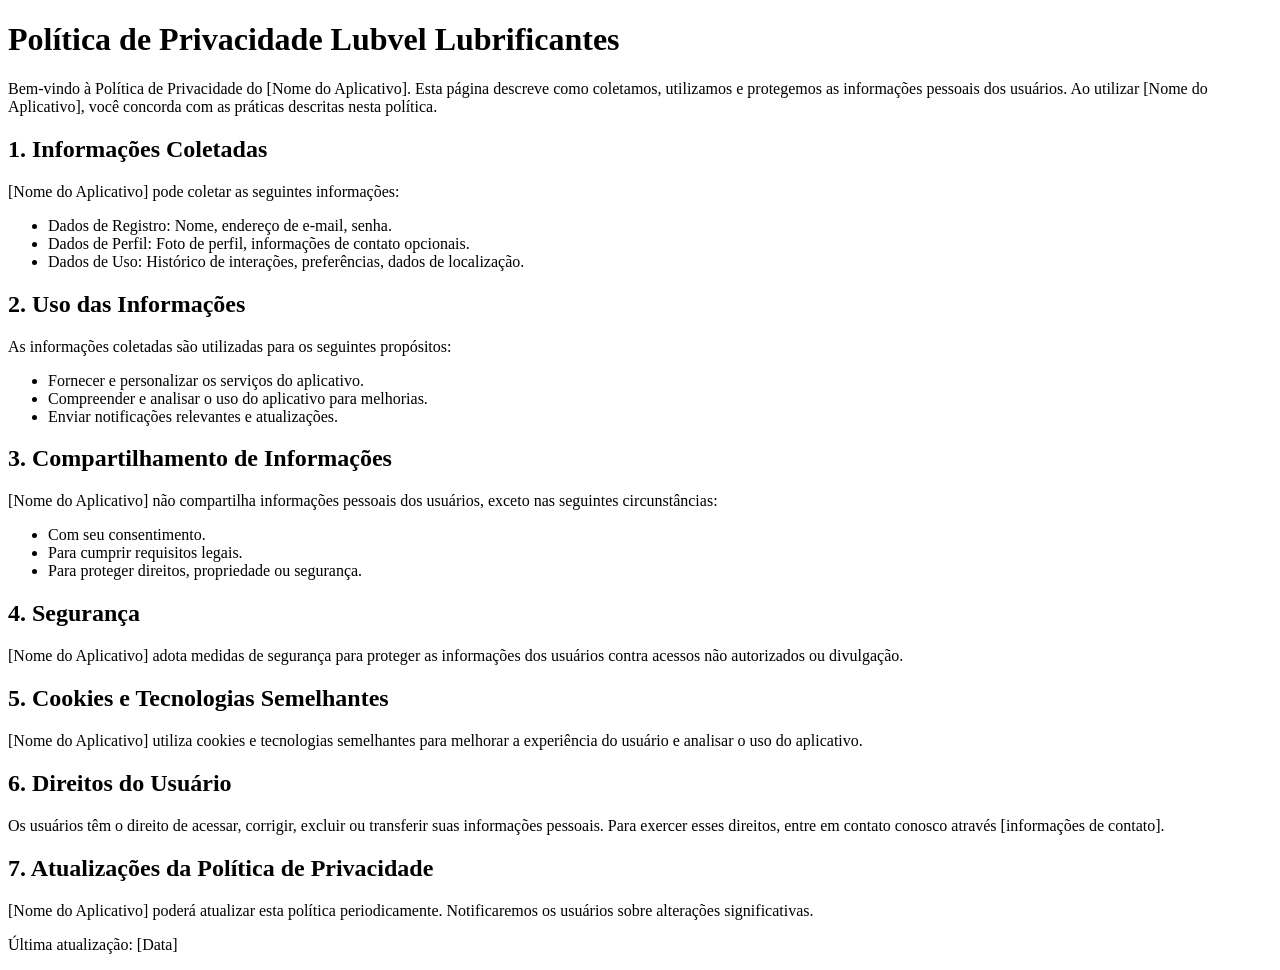
<file: Index.html>
<!DOCTYPE html>
<html lang="pt-br">
<head>
    <meta charset="UTF-8">
    <meta name="viewport" content="width=device-width, initial-scale=1.0">
    <title>Política de Privacidade do [Nome do Aplicativo]</title>
</head>
<body>

    <h1>Política de Privacidade Lubvel Lubrificantes</h1>

    <p>Bem-vindo à Política de Privacidade do [Nome do Aplicativo]. Esta página descreve como coletamos, utilizamos e protegemos as informações pessoais dos usuários. Ao utilizar [Nome do Aplicativo], você concorda com as práticas descritas nesta política.</p>

    <h2>1. Informações Coletadas</h2>
    <p>[Nome do Aplicativo] pode coletar as seguintes informações:</p>
    <ul>
        <li>Dados de Registro: Nome, endereço de e-mail, senha.</li>
        <li>Dados de Perfil: Foto de perfil, informações de contato opcionais.</li>
        <li>Dados de Uso: Histórico de interações, preferências, dados de localização.</li>
    </ul>

    <h2>2. Uso das Informações</h2>
    <p>As informações coletadas são utilizadas para os seguintes propósitos:</p>
    <ul>
        <li>Fornecer e personalizar os serviços do aplicativo.</li>
        <li>Compreender e analisar o uso do aplicativo para melhorias.</li>
        <li>Enviar notificações relevantes e atualizações.</li>
    </ul>

    <h2>3. Compartilhamento de Informações</h2>
    <p>[Nome do Aplicativo] não compartilha informações pessoais dos usuários, exceto nas seguintes circunstâncias:</p>
    <ul>
        <li>Com seu consentimento.</li>
        <li>Para cumprir requisitos legais.</li>
        <li>Para proteger direitos, propriedade ou segurança.</li>
    </ul>

    <h2>4. Segurança</h2>
    <p>[Nome do Aplicativo] adota medidas de segurança para proteger as informações dos usuários contra acessos não autorizados ou divulgação.</p>

    <h2>5. Cookies e Tecnologias Semelhantes</h2>
    <p>[Nome do Aplicativo] utiliza cookies e tecnologias semelhantes para melhorar a experiência do usuário e analisar o uso do aplicativo.</p>

    <h2>6. Direitos do Usuário</h2>
    <p>Os usuários têm o direito de acessar, corrigir, excluir ou transferir suas informações pessoais. Para exercer esses direitos, entre em contato conosco através [informações de contato].</p>

    <h2>7. Atualizações da Política de Privacidade</h2>
    <p>[Nome do Aplicativo] poderá atualizar esta política periodicamente. Notificaremos os usuários sobre alterações significativas.</p>

    <footer>
        <p>Última atualização: [Data]</p>
    </footer>

</body>
</html>
</file>
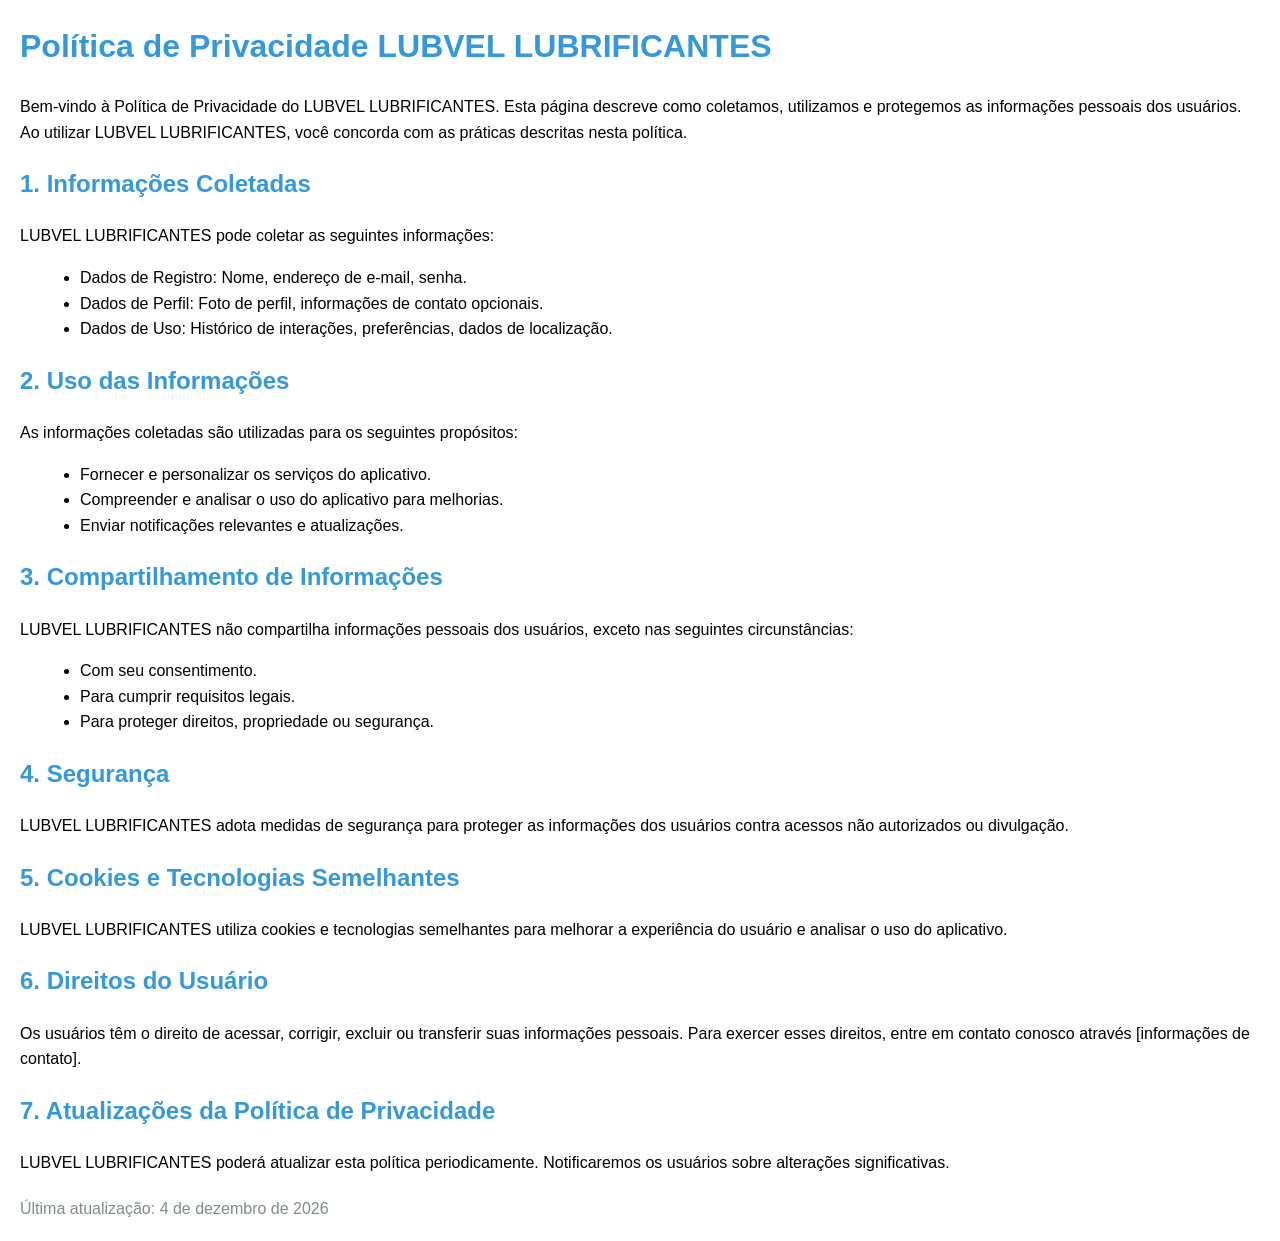
<file: index.html>
<!DOCTYPE html>
<html lang="pt-br">
<head>
    <meta charset="UTF-8">
    <link rel="stylesheet" href="index.css">
    <meta name="viewport" content="width=device-width, initial-scale=1.0">
    <title>Política de Privacidade do LUBVEL LUBRIFICANTES</title>
</head>
<body>

    <h1>Política de Privacidade LUBVEL LUBRIFICANTES</h1>

    <p>Bem-vindo à Política de Privacidade do LUBVEL LUBRIFICANTES. Esta página descreve como coletamos, utilizamos e protegemos as informações pessoais dos usuários. Ao utilizar LUBVEL LUBRIFICANTES, você concorda com as práticas descritas nesta política.</p>

    <h2>1. Informações Coletadas</h2>
    <p>LUBVEL LUBRIFICANTES pode coletar as seguintes informações:</p>
    <ul>
        <li>Dados de Registro: Nome, endereço de e-mail, senha.</li>
        <li>Dados de Perfil: Foto de perfil, informações de contato opcionais.</li>
        <li>Dados de Uso: Histórico de interações, preferências, dados de localização.</li>
    </ul>

    <h2>2. Uso das Informações</h2>
    <p>As informações coletadas são utilizadas para os seguintes propósitos:</p>
    <ul>
        <li>Fornecer e personalizar os serviços do aplicativo.</li>
        <li>Compreender e analisar o uso do aplicativo para melhorias.</li>
        <li>Enviar notificações relevantes e atualizações.</li>
    </ul>

    <h2>3. Compartilhamento de Informações</h2>
    <p>LUBVEL LUBRIFICANTES não compartilha informações pessoais dos usuários, exceto nas seguintes circunstâncias:</p>
    <ul>
        <li>Com seu consentimento.</li>
        <li>Para cumprir requisitos legais.</li>
        <li>Para proteger direitos, propriedade ou segurança.</li>
    </ul>

    <h2>4. Segurança</h2>
    <p>LUBVEL LUBRIFICANTES adota medidas de segurança para proteger as informações dos usuários contra acessos não autorizados ou divulgação.</p>

    <h2>5. Cookies e Tecnologias Semelhantes</h2>
    <p>LUBVEL LUBRIFICANTES utiliza cookies e tecnologias semelhantes para melhorar a experiência do usuário e analisar o uso do aplicativo.</p>

    <h2>6. Direitos do Usuário</h2>
    <p>Os usuários têm o direito de acessar, corrigir, excluir ou transferir suas informações pessoais. Para exercer esses direitos, entre em contato conosco através [informações de contato].</p>

    <h2>7. Atualizações da Política de Privacidade</h2>
    <p>LUBVEL LUBRIFICANTES poderá atualizar esta política periodicamente. Notificaremos os usuários sobre alterações significativas.</p>

    <footer id="dataAtualizacao">
        <p>Última atualização: <span id="data"></span></p>
    </footer>

    <script>
        // JavaScript para obter a data atual e atualizar o conteúdo dinamicamente
        var dataAtualizacaoElemento = document.getElementById('data');
        var dataAtualizacao = new Date();
        var options = { year: 'numeric', month: 'long', day: 'numeric' };

        dataAtualizacaoElemento.textContent = dataAtualizacao.toLocaleDateString('pt-BR', options);
    </script>

</body>
</html>
</file>
<file: index.css>
/* index.css */

body {
    font-family: Arial, sans-serif;
    line-height: 1.6;
    margin: 20px;
}

h1, h2 {
    color: #3498db;
}

ul {
    list-style-type: disc;
    margin-left: 20px;
}

footer {
    margin-top: 20px;
    color: #7f8c8d;
}
</file>
